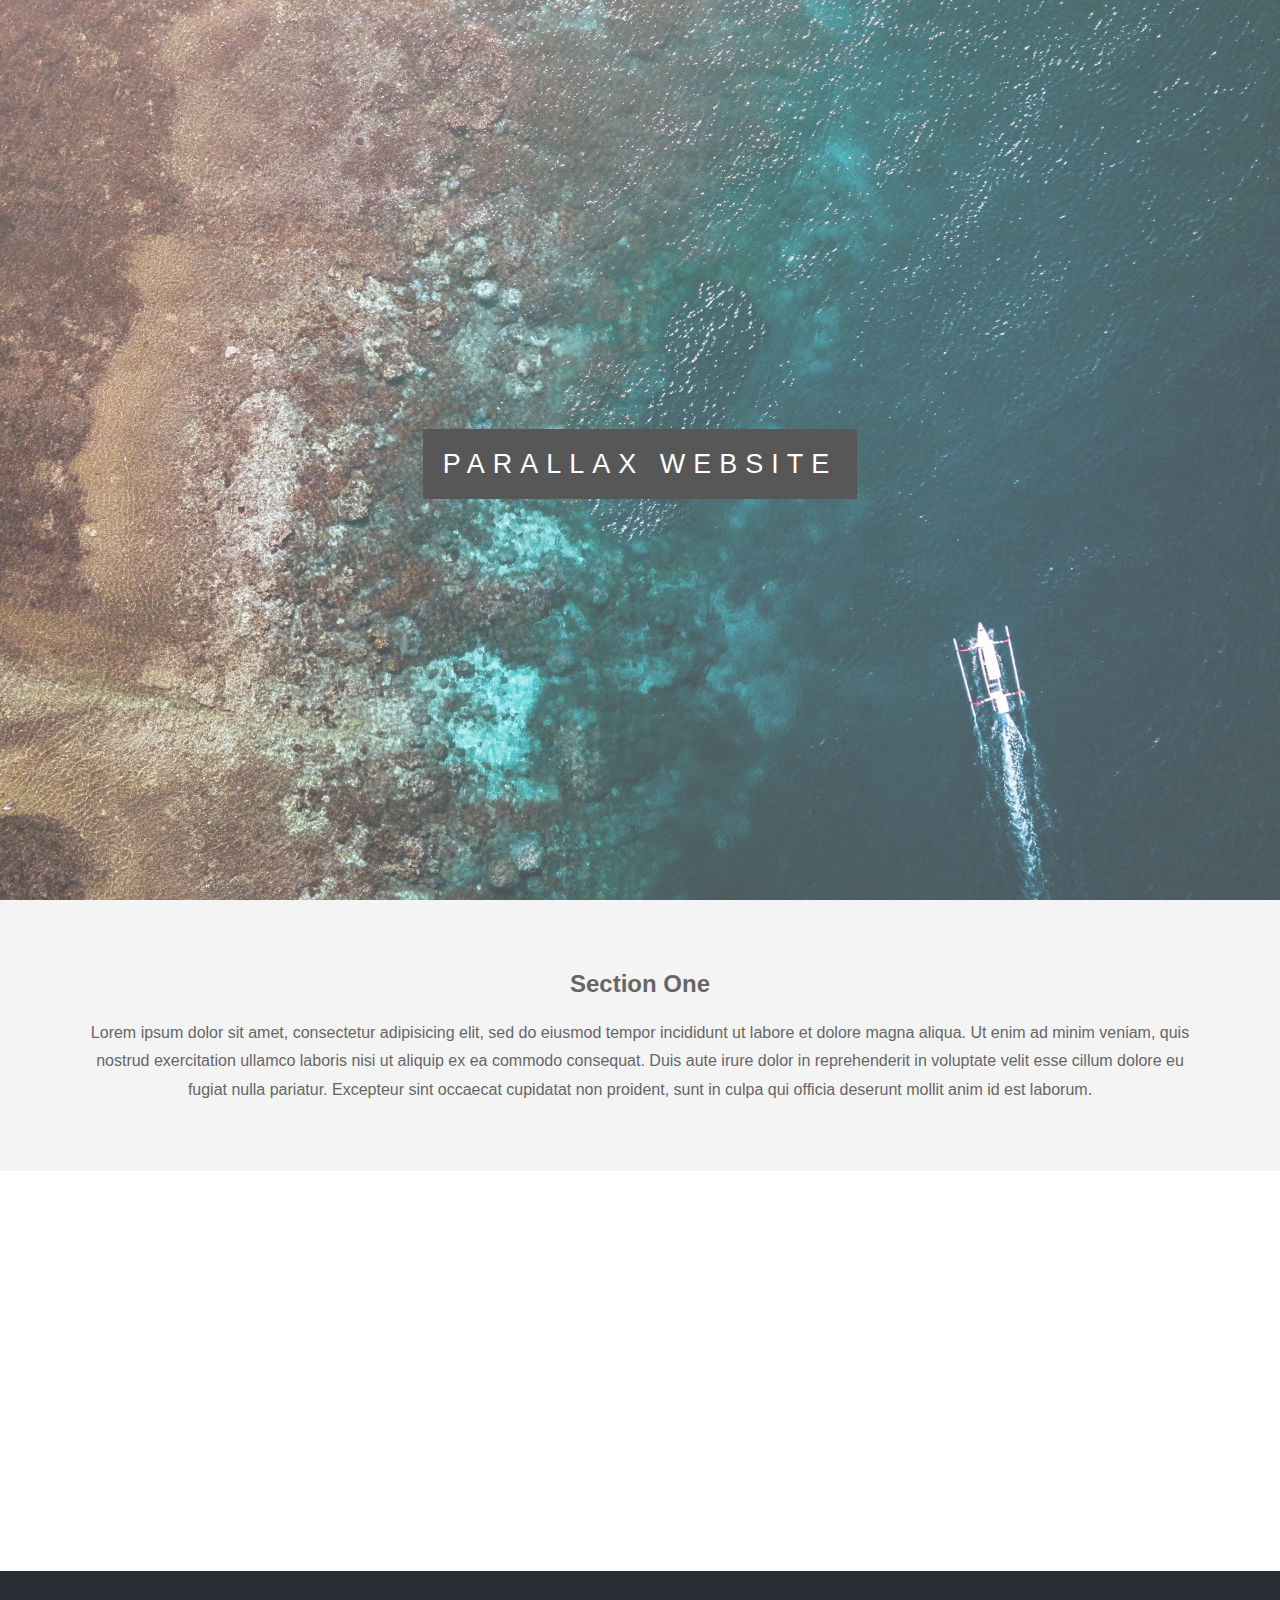
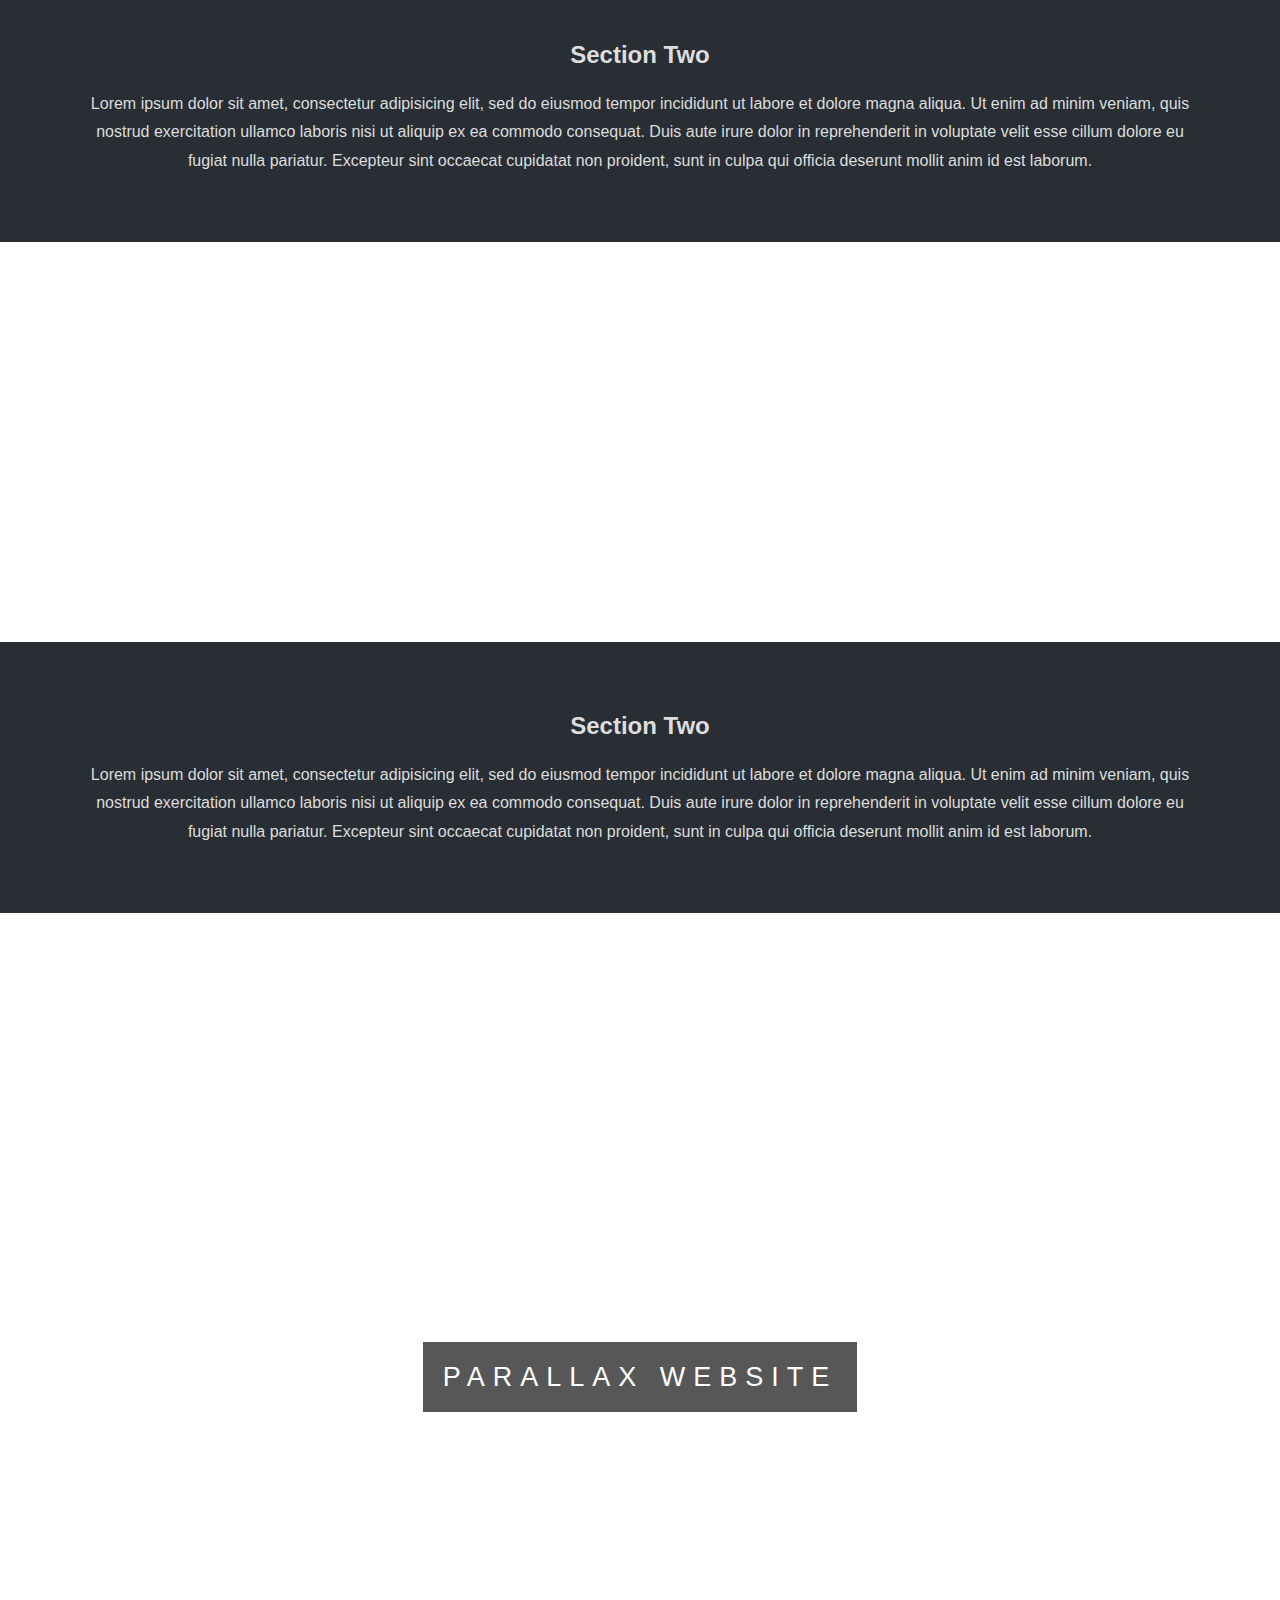
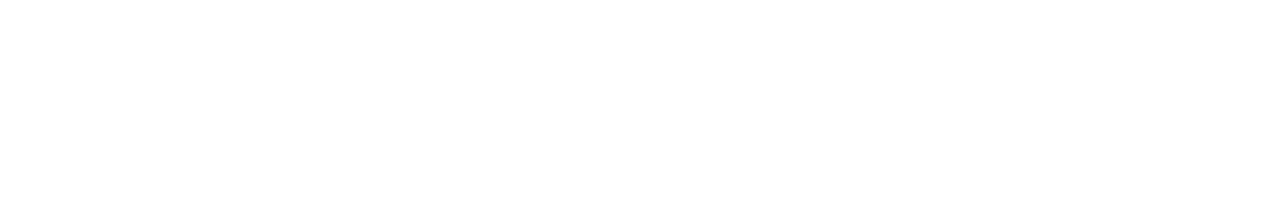
<file: index.html>
<!DOCTYPE html>
<html>

<head>
    <title>Ben's Parallax Website</title>
    <link rel="stylesheet" type="text/css" href="style.css">
</head>


<body>
    <div class="pimg1">
        <div class="ptext">
            <span class="border">
                Parallax Website
            </span>
        </div>
    </div>
    <section class="section section-light">
        <h2>Section One</h2>
        <p>
            Lorem ipsum dolor sit amet, consectetur adipisicing elit, sed do eiusmod
            tempor incididunt ut labore et dolore magna aliqua. Ut enim ad minim veniam,
            quis nostrud exercitation ullamco laboris nisi ut aliquip ex ea commodo
            consequat. Duis aute irure dolor in reprehenderit in voluptate velit esse
            cillum dolore eu fugiat nulla pariatur. Excepteur sint occaecat cupidatat non
            proident, sunt in culpa qui officia deserunt mollit anim id est laborum.
        </p>
    </section>
    <div class="pimg2">
        <div class="ptext">
            <span class="border trans">
                Image Two Text
            </span>
        </div>
    </div>
    <section class="section section-dark">
        <h2>Section Two</h2>
        <p>
            Lorem ipsum dolor sit amet, consectetur adipisicing elit, sed do eiusmod
            tempor incididunt ut labore et dolore magna aliqua. Ut enim ad minim veniam,
            quis nostrud exercitation ullamco laboris nisi ut aliquip ex ea commodo
            consequat. Duis aute irure dolor in reprehenderit in voluptate velit esse
            cillum dolore eu fugiat nulla pariatur. Excepteur sint occaecat cupidatat non
            proident, sunt in culpa qui officia deserunt mollit anim id est laborum.
        </p>
    </section>
    <div class="pimg3">
        <div class="ptext">
            <span class="border trans">
                Image Three Text
            </span>
        </div>
    </div>
    <section class="section section-dark">
        <h2>Section Two</h2>
        <p>
            Lorem ipsum dolor sit amet, consectetur adipisicing elit, sed do eiusmod
            tempor incididunt ut labore et dolore magna aliqua. Ut enim ad minim veniam,
            quis nostrud exercitation ullamco laboris nisi ut aliquip ex ea commodo
            consequat. Duis aute irure dolor in reprehenderit in voluptate velit esse
            cillum dolore eu fugiat nulla pariatur. Excepteur sint occaecat cupidatat non
            proident, sunt in culpa qui officia deserunt mollit anim id est laborum.
        </p>
    </section>
    <div class="pimg1">
        <div class="ptext">
            <span class="border">
                Parallax Website
            </span>
        </div>
    </div>
    <div>
    </div>
</body>

</html>
</file>
<file: style.css>
body, html{
	height: 100%;
	margin:0;
	font-size: 16px;
	font-family: "Lato", sans-serif;
	font-weight: 400px;
	line-height: 1.8em;
	color: #666;
}

.pimg1, .pimg2, .pimg3 {
	position: relative;
	opacity: 0.7;
	background-position: center;
	background-size: cover;
	background-repeat: no-repeat;

	background-attachment: fixed;
}

.pimg1{
	background-image: url('img/image4.jpg');
	min-height: 100%;
}

.pimg2{
	background-image: url('img/image5.jpg');
	min-height: 400px;
}

.pimg3{
	background-image: url('img/image6.jpg');
	min-height: 400px;
}

.section {
	text-align: center;
	padding:50px 80px;
}

.section-light{
	background-color: #f4f4f4;
	color:#666;
}

.section-dark{
	background-color: #282e34;
	color:#ddd;
}

.ptext {
	position: absolute;
	top:50%;
	width:100%;
	text-align: center;
	color: #000;
	font-size: 27px;
	letter-spacing: 8px;
	text-transform: uppercase;
}

.ptext .border{
	background-color: #111;
	color:#fff;
	padding:20px;
}

.ptext .border.trans{
	background-color: transparent;
}

@media(max-width: 568px){
	.pimg1, .pimg2, .pimg3{
		background-attachment: scroll;
	}
}
</file>
